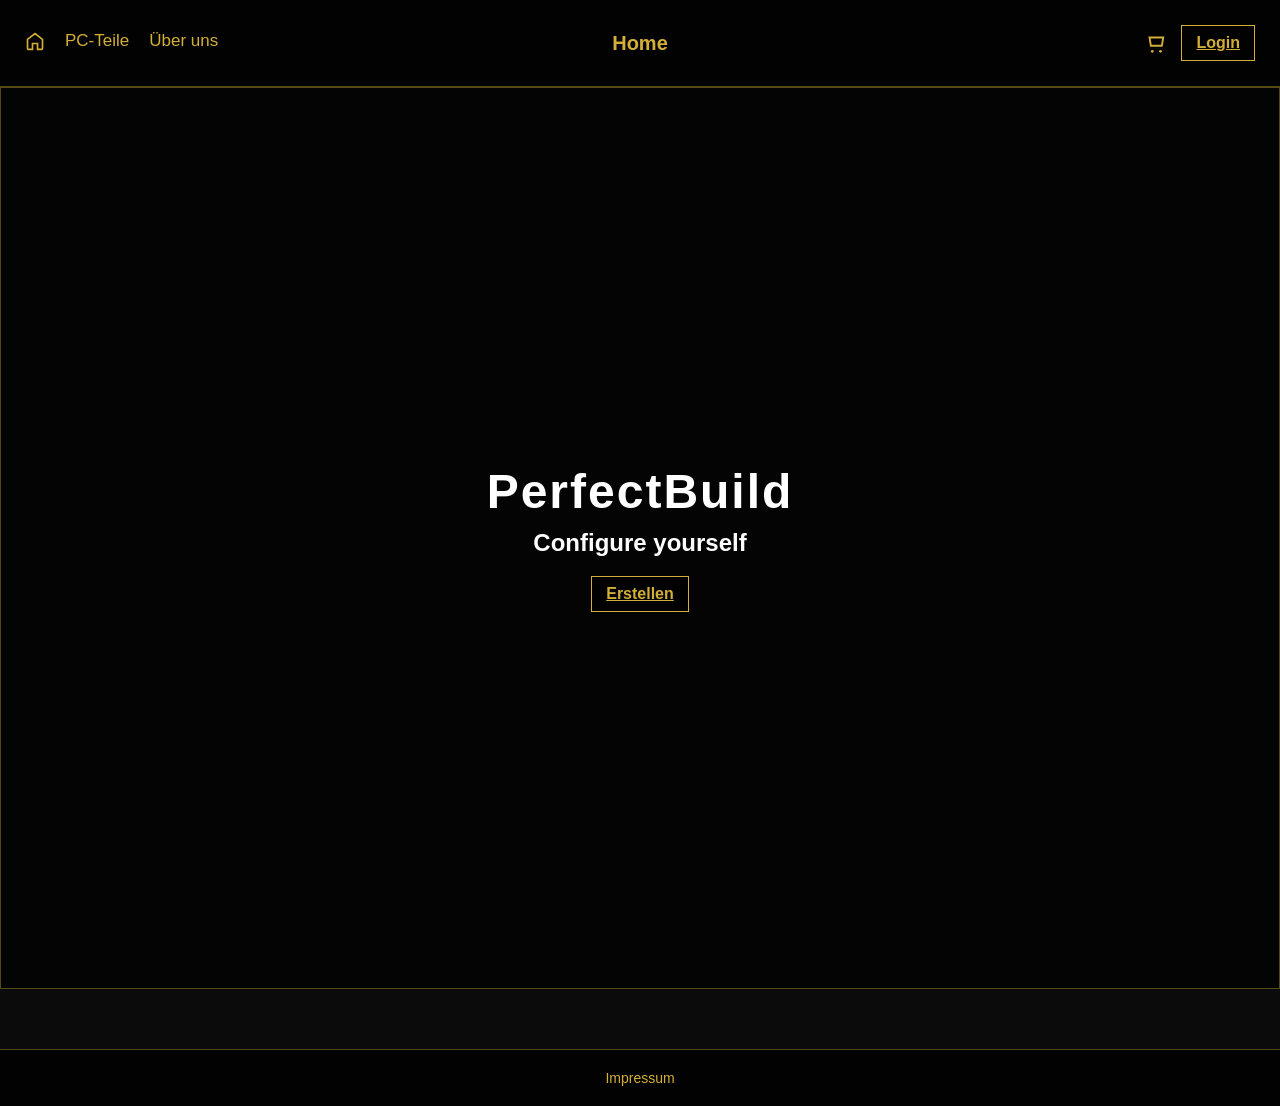
<file: index.html>
<!DOCTYPE html>
<html>
<head>
    <meta charset="UTF-8">
    <title>PerfectBuild</title>
    <link rel="stylesheet" href="style.css">
</head>

<body>

    <header class="topbar">
         <nav class="menu">
            <a href="index.html" class="home-btn">
             <svg width="20" height="20" viewBox="0 0 24 24" fill="none">
              <path d="M3 10L12 3l9 7v11a1 1 0 0 1-1 1h-5v-7H9v7H4a1 1 0 0 1-1-1V10z"
                       stroke="#d4af37" stroke-width="2"/>
             </svg>
            </a>
            <a href="parts.html">PC-Teile</a>
            <a href="about.html">Über uns</a>
            
        </nav>

        <nav class="page">
            <a href="#">Home</a>   
        </nav>
          
        <div class="right-actions">
          <a href="cart.html" class="cart-btn">
           <svg width="22" height="22" viewBox="0 0 24 24" fill="none">
            <path d="M6 6h15l-1.5 9h-12z" stroke="#d4af37" stroke-width="2"/>
            <circle cx="9" cy="21" r="1.5" fill="#d4af37"/>
            <circle cx="18" cy="21" r="1.5" fill="#d4af37"/>
           </svg>
         </a>

    <a href="login.html" class="login-btn">Login</a>
</div>
        
    </header>

    <div class="container">
        <h1>PerfectBuild</h1>
        <h2>Configure yourself</h2>
        <a href="parts.html" class="login-btn" id="configure">Erstellen</a>  
    </div>

</body>

<footer class="footer">
    <a href="imprint.html">Impressum</a>
</footer>

</html>
</file>
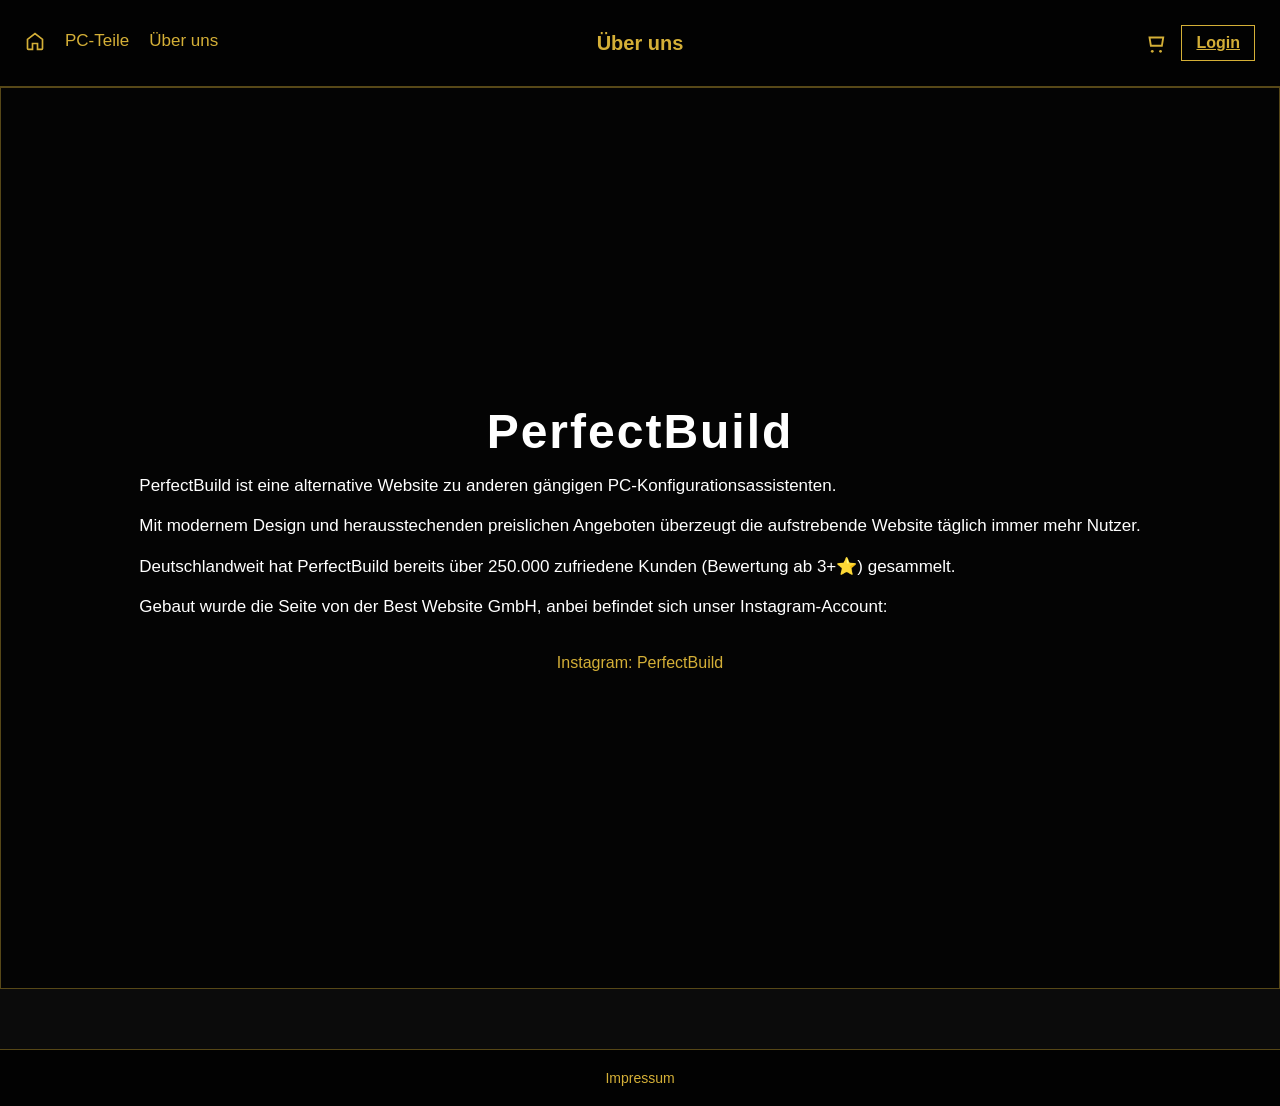
<file: about.html>
<!DOCTYPE html>
<html>
<head>
    <meta charset="UTF-8">
    <title>PerfectBuild</title>
    <link rel="stylesheet" href="style.css">
</head>

<body>

    <header class="topbar">
         <nav class="menu">
            <a href="index.html" class="home-btn">
             <svg width="20" height="20" viewBox="0 0 24 24" fill="none">
              <path d="M3 10L12 3l9 7v11a1 1 0 0 1-1 1h-5v-7H9v7H4a1 1 0 0 1-1-1V10z"
              stroke="#d4af37" stroke-width="2"/>
             </svg>
            </a>
            <a href="parts.html">PC-Teile</a>
            <a href="about.html">Über uns</a>
        </nav>

        <nav class="page">
            <a href="#">Über uns</a>   
            
        </nav>

         <div class="right-actions">
          <a href="cart.html" class="cart-btn">
           <svg width="22" height="22" viewBox="0 0 24 24" fill="none">
            <path d="M6 6h15l-1.5 9h-12z" stroke="#d4af37" stroke-width="2"/>
            <circle cx="9" cy="21" r="1.5" fill="#d4af37"/>
            <circle cx="18" cy="21" r="1.5" fill="#d4af37"/>
           </svg>
         </a>

    <a href="login.html" class="login-btn">Login</a>
</div>
    </header>
<div class="container">
        <h1>PerfectBuild</h1>
        <p style="text-align: justify;">
           PerfectBuild ist eine alternative Website zu anderen gängigen PC-Konfigurationsassistenten. <br><br>
           Mit modernem Design und herausstechenden preislichen Angeboten überzeugt die aufstrebende Website täglich immer mehr Nutzer.<br><br>
           Deutschlandweit hat PerfectBuild bereits über 250.000 zufriedene Kunden (Bewertung ab 3+⭐) gesammelt.<br><br>
           Gebaut wurde die Seite von der Best Website GmbH, anbei befindet sich unser Instagram-Account:<br><br>
        </p>
       <div class="about-links">
       <a href="https://www.instagram.com/PerfectBuild">Instagram: PerfectBuild</a>
</div>
    </div>
    <footer class="footer">
    <a href="imprint.html">Impressum</a>
</footer>

</body>
</html>
</file>
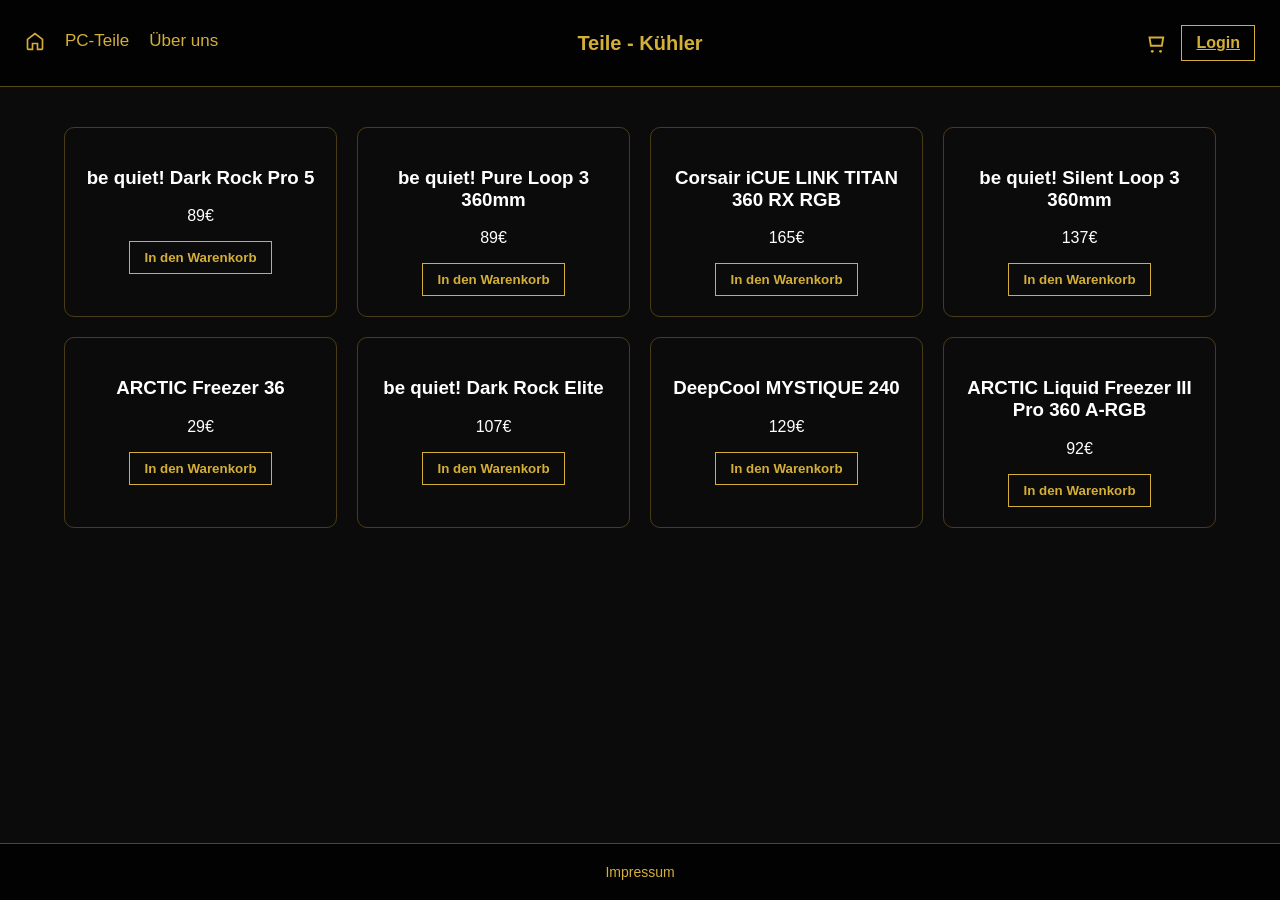
<file: accesories.html>
<!DOCTYPE html>
<html>
<head>
    <meta charset="UTF-8">
    <title>PerfectBuild</title>
    <link rel="stylesheet" href="style.css">
</head>

<body>

    <header class="topbar">
         <nav class="menu">
            <a href="index.html" class="home-btn">
             <svg width="20" height="20" viewBox="0 0 24 24" fill="none">
              <path d="M3 10L12 3l9 7v11a1 1 0 0 1-1 1h-5v-7H9v7H4a1 1 0 0 1-1-1V10z"
                       stroke="#d4af37" stroke-width="2"/>
             </svg>
            </a>
            <a href="parts.html">PC-Teile</a>
            <a href="about.html">Über uns</a>
            
        </nav>

        <nav class="page">
            <a href="#">Teile - Kühler</a>   
        </nav>
          
         <div class="right-actions">
          <a href="cart.html" class="cart-btn">
           <svg width="22" height="22" viewBox="0 0 24 24" fill="none">
            <path d="M6 6h15l-1.5 9h-12z" stroke="#d4af37" stroke-width="2"/>
            <circle cx="9" cy="21" r="1.5" fill="#d4af37"/>
            <circle cx="18" cy="21" r="1.5" fill="#d4af37"/>
           </svg>
         </a>

    <a href="login.html" class="login-btn">Login</a>
</div>
    </header>

    <div class="parts-wrapper">

    <div class="parts-grid-products">

        <div class="part-item">
            <h3>be quiet! Dark Rock Pro 5</h3>
            <p>89€</p>
            <button class="login-btn">In den Warenkorb</button>
        </div>

        <div class="part-item">
            <h3>be quiet! Pure Loop 3 360mm</h3>
            <p>89€</p>
            <button class="login-btn">In den Warenkorb</button>
        </div>

        <div class="part-item">
            <h3>Corsair iCUE LINK TITAN 360 RX RGB</h3>
            <p>165€</p>
            <button class="login-btn">In den Warenkorb</button>
        </div>

        <div class="part-item">
            <h3>be quiet! Silent Loop 3 360mm</h3>
            <p>137€</p>
            <button class="login-btn">In den Warenkorb</button>
        </div>

        <div class="part-item">
            <h3>ARCTIC Freezer 36</h3>
            <p>29€</p>
            <button class="login-btn">In den Warenkorb</button>
        </div>

        <div class="part-item">
            <h3>be quiet! Dark Rock Elite</h3>
            <p>107€</p>
            <button class="login-btn">In den Warenkorb</button>
        </div>

        <div class="part-item">
            <h3>DeepCool MYSTIQUE 240</h3>
            <p>129€</p>
            <button class="login-btn">In den Warenkorb</button>
        </div>

        <div class="part-item">
            <h3>ARCTIC Liquid Freezer III Pro 360 A-RGB</h3>
            <p>92€</p>
            <button class="login-btn">In den Warenkorb</button>
        </div>

    </div>

</div>

    <footer class="footer">
    <a href="imprint.html">Impressum</a>
    </footer>

</body>
</html>
</file>
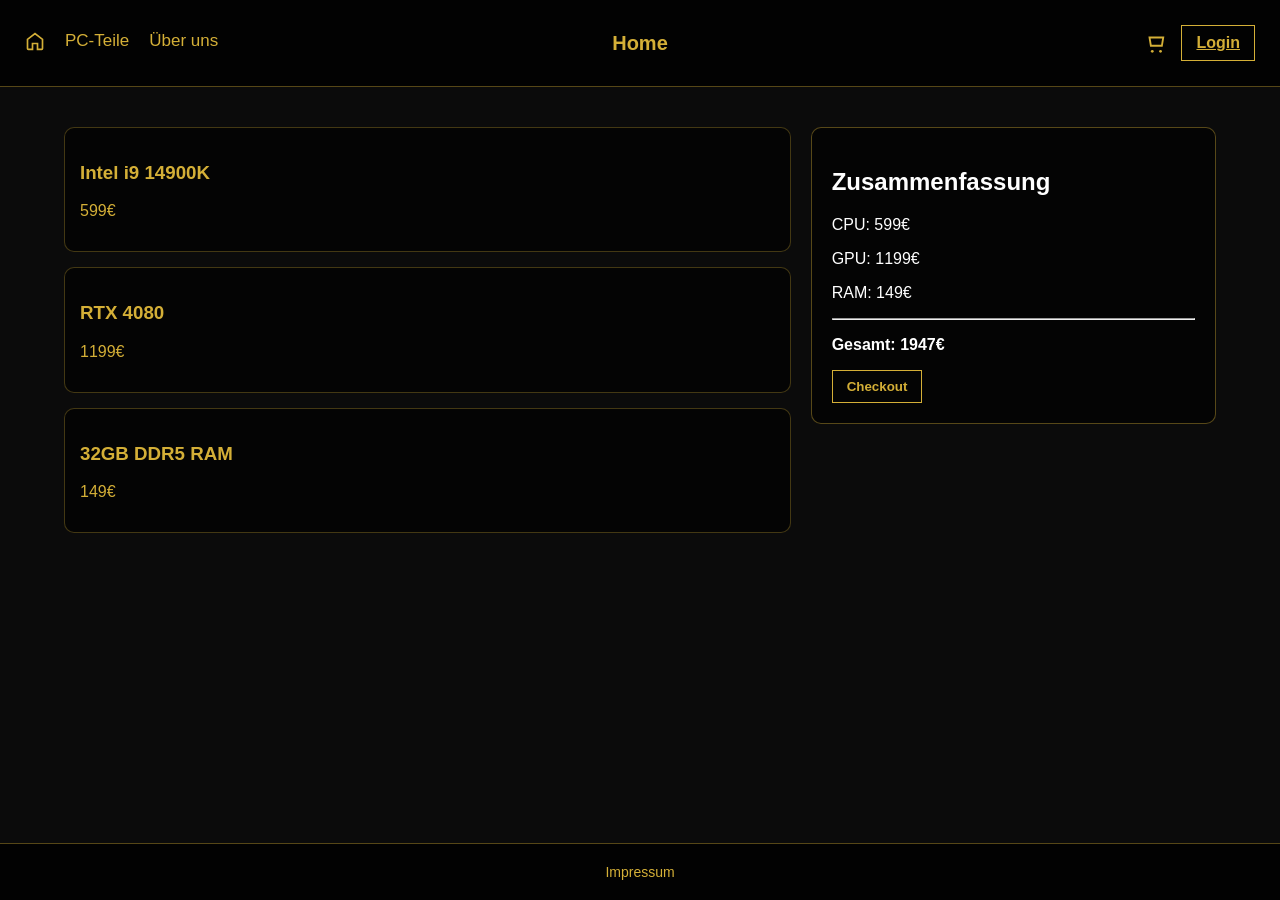
<file: cart.html>
<!DOCTYPE html>
<html>
<head>
    <meta charset="UTF-8">
    <title>PerfectBuild</title>
    <link rel="stylesheet" href="style.css">
</head>

<body>

    <header class="topbar">
         <nav class="menu">
            <a href="index.html" class="home-btn">
             <svg width="20" height="20" viewBox="0 0 24 24" fill="none">
              <path d="M3 10L12 3l9 7v11a1 1 0 0 1-1 1h-5v-7H9v7H4a1 1 0 0 1-1-1V10z"
                       stroke="#d4af37" stroke-width="2"/>
             </svg>
            </a>
            <a href="parts.html">PC-Teile</a>
            <a href="about.html">Über uns</a>
            
        </nav>

        <nav class="page">
            <a href="#">Home</a>   
        </nav>

     <div class="right-actions">
          <a href="cart.html" class="cart-btn">
           <svg width="22" height="22" viewBox="0 0 24 24" fill="none">
            <path d="M6 6h15l-1.5 9h-12z" stroke="#d4af37" stroke-width="2"/>
            <circle cx="9" cy="21" r="1.5" fill="#d4af37"/>
            <circle cx="18" cy="21" r="1.5" fill="#d4af37"/>
           </svg>
         </a>

    <a href="login.html" class="login-btn">Login</a>
</div>
</div>
        
    </header>

 <div class="cart-wrapper">

    <div class="cart-items">

        <div class="cart-item">
            <h3>Intel i9 14900K</h3>
            <p>599€</p>
        </div>

        <div class="cart-item">
            <h3>RTX 4080</h3>
            <p>1199€</p>
        </div>

        <div class="cart-item">
            <h3>32GB DDR5 RAM</h3>
            <p>149€</p>
        </div>

    </div>

    <div class="cart-summary">

        <h2>Zusammenfassung</h2>

        <p>CPU: 599€</p>
        <p>GPU: 1199€</p>
        <p>RAM: 149€</p>

        <hr>

        <p><strong>Gesamt: 1947€</strong></p>

        <button class="login-btn">Checkout</button>

    </div>

</div>

</body>

<footer class="footer">
    <a href="imprint.html">Impressum</a>
</footer>

</html>
</file>
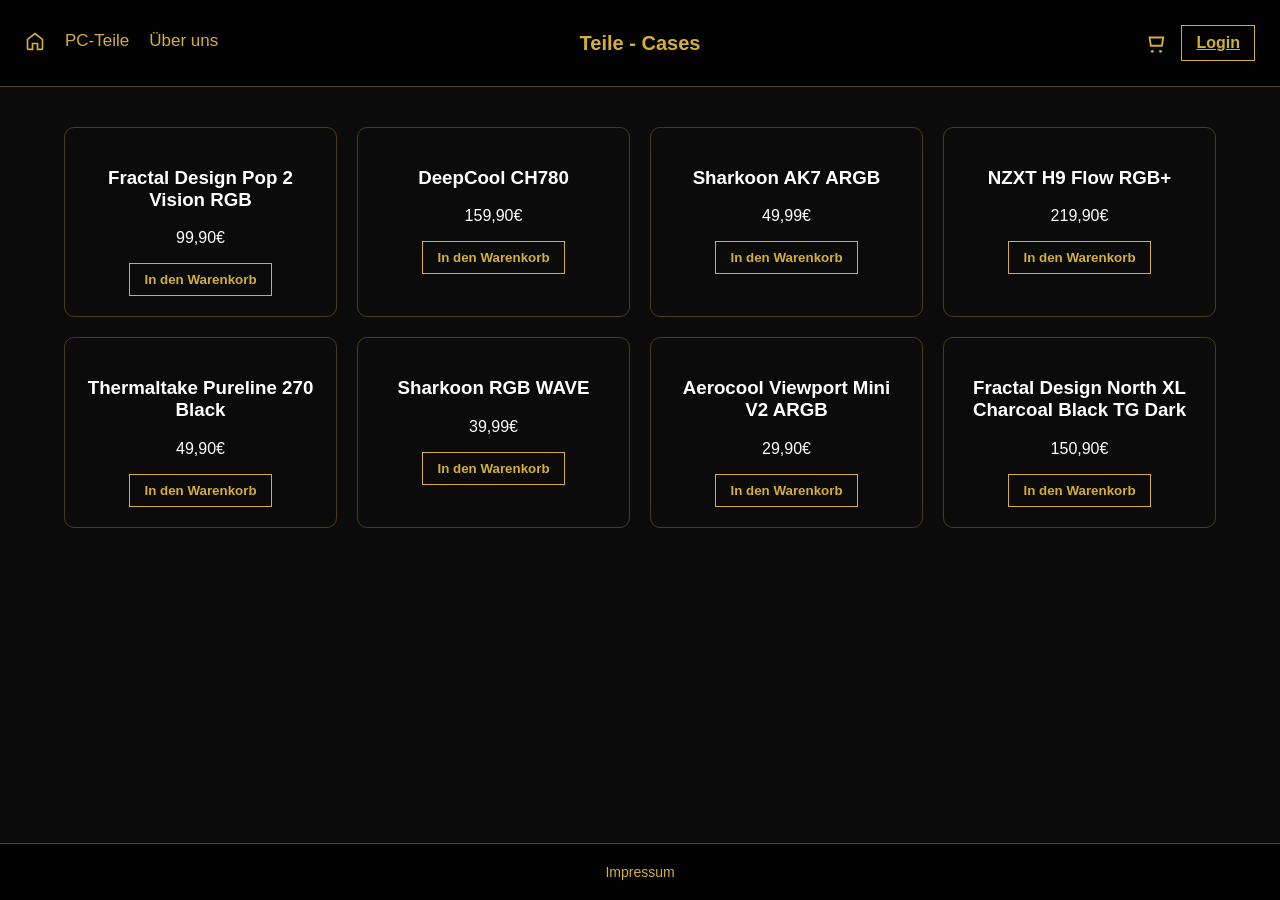
<file: cases.html>
<!DOCTYPE html>
<html>
<head>
    <meta charset="UTF-8">
    <title>PerfectBuild</title>
    <link rel="stylesheet" href="style.css">
</head>

<body>

    <header class="topbar">
         <nav class="menu">
            <a href="index.html" class="home-btn">
             <svg width="20" height="20" viewBox="0 0 24 24" fill="none">
              <path d="M3 10L12 3l9 7v11a1 1 0 0 1-1 1h-5v-7H9v7H4a1 1 0 0 1-1-1V10z"
                       stroke="#d4af37" stroke-width="2"/>
             </svg>
            </a>
            <a href="parts.html">PC-Teile</a>
            <a href="about.html">Über uns</a>
            
        </nav>

        <nav class="page">
            <a href="#">Teile - Cases</a>   
        </nav>
          
         <div class="right-actions">
          <a href="cart.html" class="cart-btn">
           <svg width="22" height="22" viewBox="0 0 24 24" fill="none">
            <path d="M6 6h15l-1.5 9h-12z" stroke="#d4af37" stroke-width="2"/>
            <circle cx="9" cy="21" r="1.5" fill="#d4af37"/>
            <circle cx="18" cy="21" r="1.5" fill="#d4af37"/>
           </svg>
         </a>

    <a href="login.html" class="login-btn">Login</a>
</div>
    </header>

<div class="parts-wrapper">

    <div class="parts-grid-products">

        <div class="part-item">
            <h3>Fractal Design Pop 2 Vision RGB</h3>
            <p>99,90€</p>
            <button class="login-btn">In den Warenkorb</button>
        </div>

        <div class="part-item">
            <h3>DeepCool CH780</h3>
            <p>159,90€</p>
            <button class="login-btn">In den Warenkorb</button>
        </div>

        <div class="part-item">
            <h3>Sharkoon AK7 ARGB</h3>
            <p>49,99€</p>
            <button class="login-btn">In den Warenkorb</button>
        </div>

        <div class="part-item">
            <h3>NZXT H9 Flow RGB+</h3>
            <p>219,90€</p>
            <button class="login-btn">In den Warenkorb</button>
        </div>

        <div class="part-item">
            <h3>Thermaltake Pureline 270 Black</h3>
            <p>49,90€</p>
            <button class="login-btn">In den Warenkorb</button>
        </div>

        <div class="part-item">
            <h3>Sharkoon RGB WAVE</h3>
            <p>39,99€</p>
            <button class="login-btn">In den Warenkorb</button>
        </div>

        <div class="part-item">
            <h3>Aerocool Viewport Mini V2 ARGB</h3>
            <p>29,90€</p>
            <button class="login-btn">In den Warenkorb</button>
        </div>

        <div class="part-item">
            <h3>Fractal Design North XL Charcoal Black TG Dark</h3>
            <p>150,90€</p>
            <button class="login-btn">In den Warenkorb</button>
        </div>

    </div>

</div>

    <footer class="footer">
    <a href="imprint.html">Impressum</a>
    </footer>


    
</body>
</html>
</file>
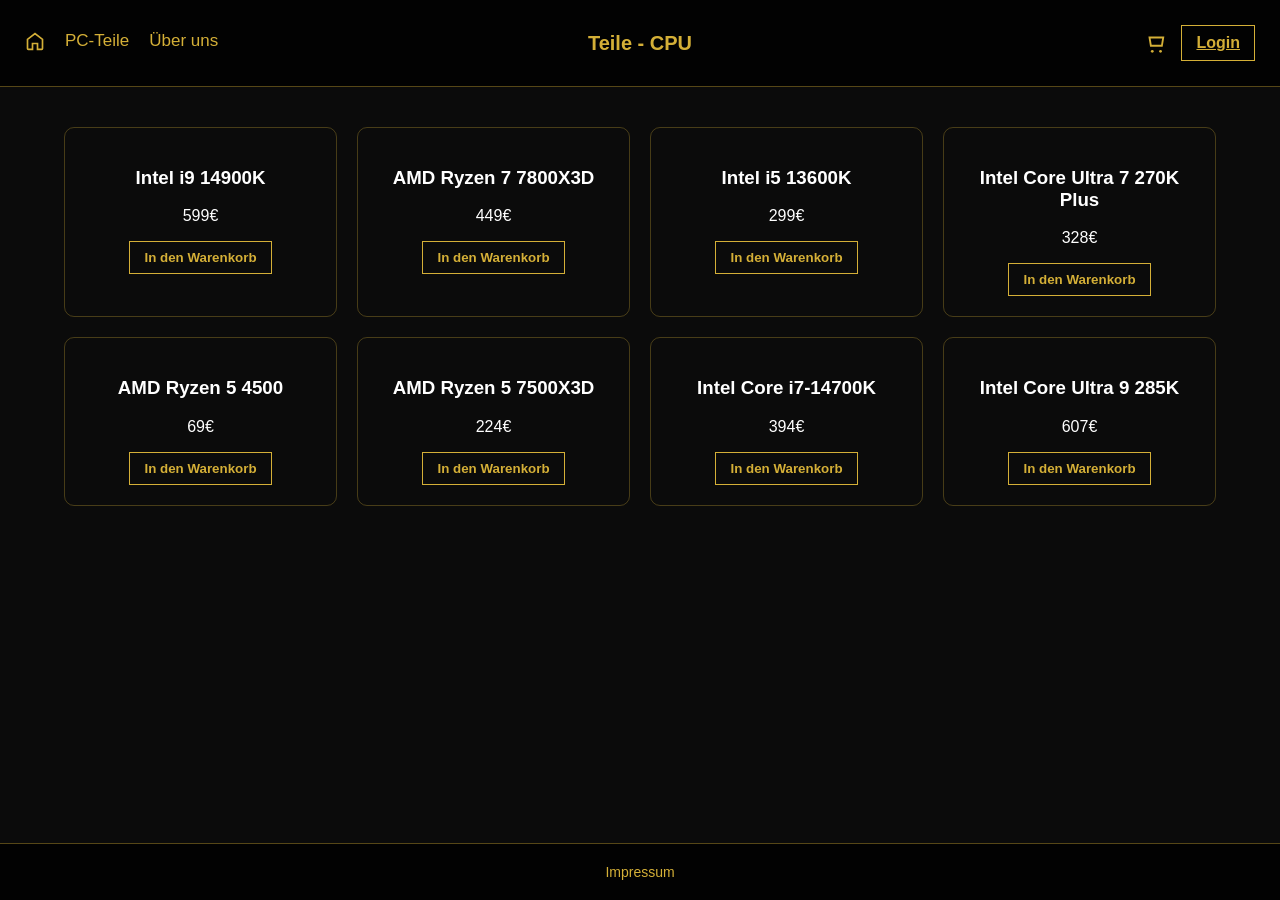
<file: cpu.html>
<!DOCTYPE html>
<html>
<head>
    <meta charset="UTF-8">
    <title>PerfectBuild</title>
    <link rel="stylesheet" href="style.css">
</head>

<body>

    <header class="topbar">
         <nav class="menu">
            <a href="index.html" class="home-btn">
             <svg width="20" height="20" viewBox="0 0 24 24" fill="none">
              <path d="M3 10L12 3l9 7v11a1 1 0 0 1-1 1h-5v-7H9v7H4a1 1 0 0 1-1-1V10z"
                       stroke="#d4af37" stroke-width="2"/>
             </svg>
            </a>
            <a href="parts.html">PC-Teile</a>
            <a href="about.html">Über uns</a>
            
        </nav>

        <nav class="page">
            <a href="#">Teile - CPU</a>   
        </nav>
          
         <div class="right-actions">
          <a href="cart.html" class="cart-btn">
           <svg width="22" height="22" viewBox="0 0 24 24" fill="none">
            <path d="M6 6h15l-1.5 9h-12z" stroke="#d4af37" stroke-width="2"/>
            <circle cx="9" cy="21" r="1.5" fill="#d4af37"/>
            <circle cx="18" cy="21" r="1.5" fill="#d4af37"/>
           </svg>
         </a>

    <a href="login.html" class="login-btn">Login</a>
</div>
    </header>

    <div class="parts-wrapper">

    <div class="parts-grid-products">

        <div class="part-item">
            <h3>Intel i9 14900K</h3>
            <p>599€</p>
            <button class="login-btn">In den Warenkorb</button>
        </div>

        <div class="part-item">
            <h3>AMD Ryzen 7 7800X3D</h3>
            <p>449€</p>
            <button class="login-btn">In den Warenkorb</button>
        </div>

        <div class="part-item">
            <h3>Intel i5 13600K</h3>
            <p>299€</p>
            <button class="login-btn">In den Warenkorb</button>
        </div>

        <div class="part-item">
            <h3>Intel Core Ultra 7 270K Plus</h3>
            <p>328€</p>
            <button class="login-btn">In den Warenkorb</button>
        </div>

        <div class="part-item">
            <h3>AMD Ryzen 5 4500</h3>
            <p>69€</p>
            <button class="login-btn">In den Warenkorb</button>
        </div>

        <div class="part-item">
            <h3>AMD Ryzen 5 7500X3D</h3>
            <p>224€</p>
            <button class="login-btn">In den Warenkorb</button>
        </div>

        <div class="part-item">
            <h3>Intel Core i7-14700K</h3>
            <p>394€</p>
            <button class="login-btn">In den Warenkorb</button>
        </div>

        <div class="part-item">
            <h3>Intel Core Ultra 9 285K</h3>
            <p>607€</p>
            <button class="login-btn">In den Warenkorb</button>
        </div>

    </div>

</div>

    <footer class="footer">
    <a href="imprint.html">Impressum</a>
</footer>

</body>
</html>
</file>
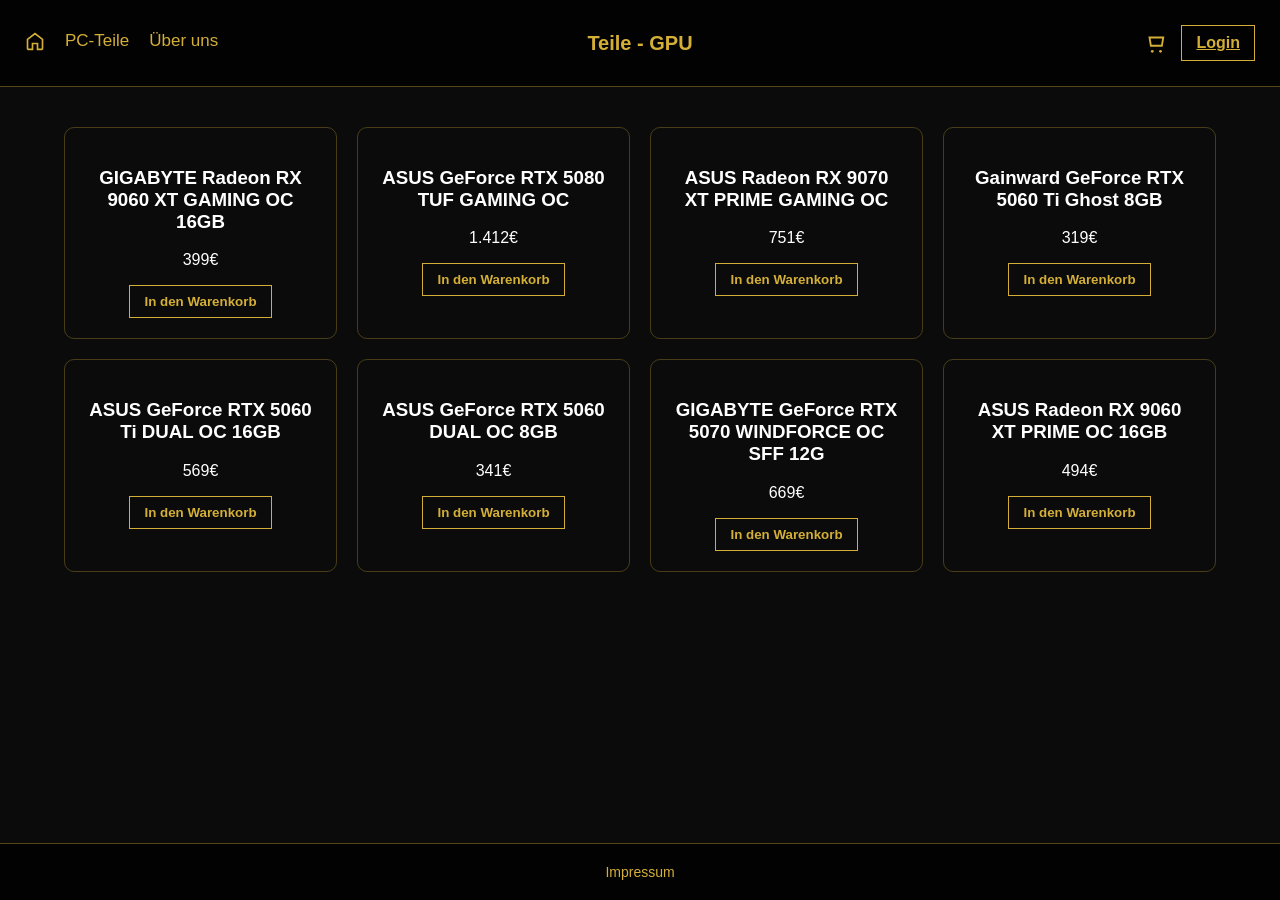
<file: gpu.html>
<!DOCTYPE html>
<html>
<head>
    <meta charset="UTF-8">
    <title>PerfectBuild</title>
    <link rel="stylesheet" href="style.css">
</head>

<body>

    <header class="topbar">
         <nav class="menu">
            <a href="index.html" class="home-btn">
             <svg width="20" height="20" viewBox="0 0 24 24" fill="none">
              <path d="M3 10L12 3l9 7v11a1 1 0 0 1-1 1h-5v-7H9v7H4a1 1 0 0 1-1-1V10z"
                       stroke="#d4af37" stroke-width="2"/>
             </svg>
            </a>
            <a href="parts.html">PC-Teile</a>
            <a href="about.html">Über uns</a>
            
        </nav>

        <nav class="page">
            <a href="#">Teile - GPU</a>   
        </nav>
          
         <div class="right-actions">
          <a href="cart.html" class="cart-btn">
           <svg width="22" height="22" viewBox="0 0 24 24" fill="none">
            <path d="M6 6h15l-1.5 9h-12z" stroke="#d4af37" stroke-width="2"/>
            <circle cx="9" cy="21" r="1.5" fill="#d4af37"/>
            <circle cx="18" cy="21" r="1.5" fill="#d4af37"/>
           </svg>
         </a>

    <a href="login.html" class="login-btn">Login</a>
</div>
    </header>

<div class="parts-wrapper">

    <div class="parts-grid-products">

        <div class="part-item">
            <h3>GIGABYTE Radeon RX 9060 XT GAMING OC 16GB</h3>
            <p>399€</p>
            <button class="login-btn">In den Warenkorb</button>
        </div>

        <div class="part-item">
            <h3>ASUS GeForce RTX 5080 TUF GAMING OC</h3>
            <p>1.412€</p>
            <button class="login-btn">In den Warenkorb</button>
        </div>

        <div class="part-item">
            <h3>ASUS Radeon RX 9070 XT PRIME GAMING OC</h3>
            <p>751€</p>
            <button class="login-btn">In den Warenkorb</button>
        </div>

        <div class="part-item">
            <h3>Gainward GeForce RTX 5060 Ti Ghost 8GB</h3>
            <p>319€</p>
            <button class="login-btn">In den Warenkorb</button>
        </div>

        <div class="part-item">
            <h3>ASUS GeForce RTX 5060 Ti DUAL OC 16GB</h3>
            <p>569€</p>
            <button class="login-btn">In den Warenkorb</button>
        </div>

        <div class="part-item">
            <h3>ASUS GeForce RTX 5060 DUAL OC 8GB</h3>
            <p>341€</p>
            <button class="login-btn">In den Warenkorb</button>
        </div>

        <div class="part-item">
            <h3>GIGABYTE GeForce RTX 5070 WINDFORCE OC SFF 12G</h3>
            <p>669€</p>
            <button class="login-btn">In den Warenkorb</button>
        </div>

        <div class="part-item">
            <h3>ASUS Radeon RX 9060 XT PRIME OC 16GB</h3>
            <p>494€</p>
            <button class="login-btn">In den Warenkorb</button>
        </div>

    </div>

</div>

<footer class="footer">
    <a href="imprint.html">Impressum</a>
</footer>

</body>
</html>
</file>
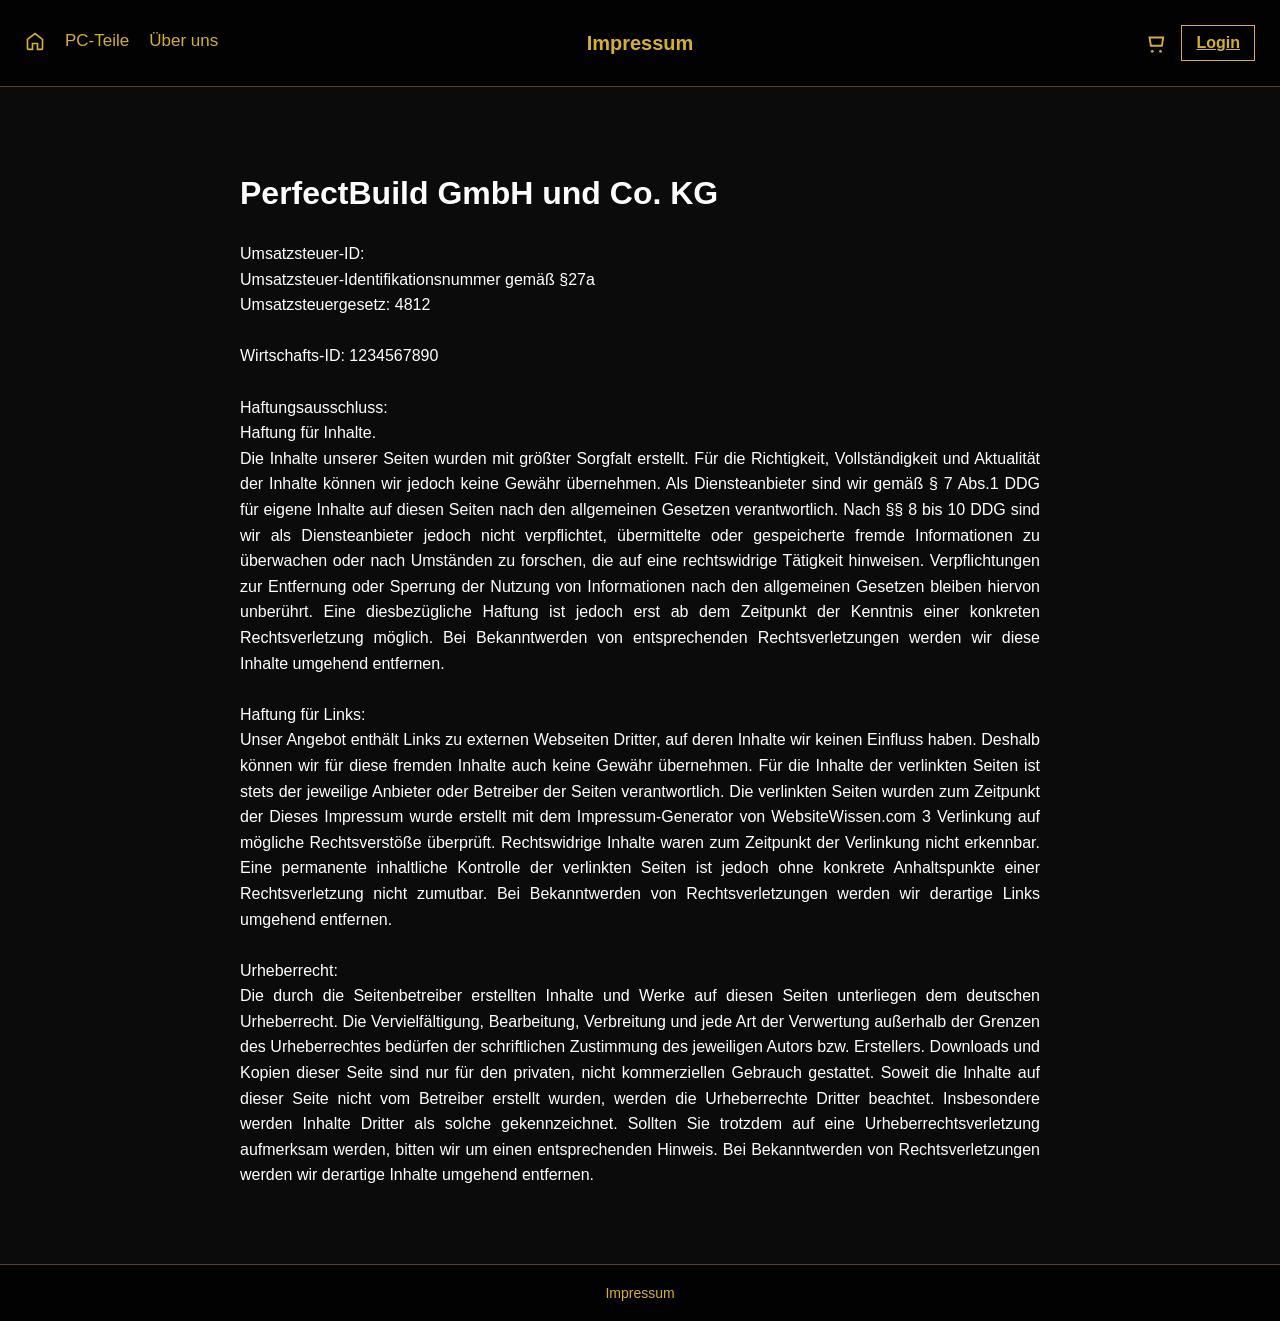
<file: imprint.html>
<!DOCTYPE html>
<html>
<head>
    <meta charset="UTF-8">
    <title>PerfectBuild</title>
    <link rel="stylesheet" href="style.css">
</head>

<body>

    <header class="topbar">
         <nav class="menu">
            <a href="index.html" class="home-btn">
             <svg width="20" height="20" viewBox="0 0 24 24" fill="none">
              <path d="M3 10L12 3l9 7v11a1 1 0 0 1-1 1h-5v-7H9v7H4a1 1 0 0 1-1-1V10z"
              stroke="#d4af37" stroke-width="2"/>
             </svg>
            </a>
            <a href="parts.html">PC-Teile</a>
            <a href="about.html">Über uns</a>
        </nav>

        <nav class="page">
            <a href="#">Impressum</a>   
            
        </nav>

         <div class="right-actions">
          <a href="cart.html" class="cart-btn">
           <svg width="22" height="22" viewBox="0 0 24 24" fill="none">
            <path d="M6 6h15l-1.5 9h-12z" stroke="#d4af37" stroke-width="2"/>
            <circle cx="9" cy="21" r="1.5" fill="#d4af37"/>
            <circle cx="18" cy="21" r="1.5" fill="#d4af37"/>
           </svg>
         </a>

    <a href="login.html" class="login-btn">Login</a>
</div>
    </header>

    <div class="imprint">
        <h1>PerfectBuild GmbH und Co. KG</h1>
        <p style="text-align: justify;">
        Umsatzsteuer-ID: <br>
        Umsatzsteuer-Identifikationsnummer gemäß §27a<br>
        Umsatzsteuergesetz: 4812<br><br>
        Wirtschafts-ID:
        1234567890<br><br>
        Haftungsausschluss:<br>
        Haftung für Inhalte.<br>
        Die Inhalte unserer Seiten wurden mit größter Sorgfalt erstellt. Für die
        Richtigkeit, Vollständigkeit und Aktualität der Inhalte können wir
        jedoch keine Gewähr übernehmen. Als Diensteanbieter sind wir gemäß
        § 7 Abs.1 DDG für eigene Inhalte auf diesen Seiten nach den
        allgemeinen Gesetzen verantwortlich. Nach §§ 8 bis 10 DDG sind wir
        als Diensteanbieter jedoch nicht verpflichtet, übermittelte oder
        gespeicherte fremde Informationen zu überwachen oder nach
        Umständen zu forschen, die auf eine rechtswidrige Tätigkeit hinweisen.
        Verpflichtungen zur Entfernung oder Sperrung der Nutzung von
        Informationen nach den allgemeinen Gesetzen bleiben hiervon
        unberührt. Eine diesbezügliche Haftung ist jedoch erst ab dem
        Zeitpunkt der Kenntnis einer konkreten Rechtsverletzung möglich. Bei
        Bekanntwerden von entsprechenden Rechtsverletzungen werden wir
        diese Inhalte umgehend entfernen.<br><br>
        Haftung für Links:<br>
        Unser Angebot enthält Links zu externen Webseiten Dritter, auf deren
        Inhalte wir keinen Einfluss haben. Deshalb können wir für diese
        fremden Inhalte auch keine Gewähr übernehmen. Für die Inhalte der
        verlinkten Seiten ist stets der jeweilige Anbieter oder Betreiber der
        Seiten verantwortlich. Die verlinkten Seiten wurden zum Zeitpunkt der
        Dieses Impressum wurde erstellt mit dem Impressum-Generator von WebsiteWissen.com 3
        Verlinkung auf mögliche Rechtsverstöße überprüft. Rechtswidrige
        Inhalte waren zum Zeitpunkt der Verlinkung nicht erkennbar. Eine
        permanente inhaltliche Kontrolle der verlinkten Seiten ist jedoch ohne
        konkrete Anhaltspunkte einer Rechtsverletzung nicht zumutbar. Bei
        Bekanntwerden von Rechtsverletzungen werden wir derartige Links
        umgehend entfernen.<br><br>
        Urheberrecht:<br>
        Die durch die Seitenbetreiber erstellten Inhalte und Werke auf diesen
        Seiten unterliegen dem deutschen Urheberrecht. Die Vervielfältigung,
        Bearbeitung, Verbreitung und jede Art der Verwertung außerhalb der
        Grenzen des Urheberrechtes bedürfen der schriftlichen Zustimmung
        des jeweiligen Autors bzw. Erstellers. Downloads und Kopien dieser
        Seite sind nur für den privaten, nicht kommerziellen Gebrauch
        gestattet. Soweit die Inhalte auf dieser Seite nicht vom Betreiber
        erstellt wurden, werden die Urheberrechte Dritter beachtet.
        Insbesondere werden Inhalte Dritter als solche gekennzeichnet. Sollten
        Sie trotzdem auf eine Urheberrechtsverletzung aufmerksam werden,
        bitten wir um einen entsprechenden Hinweis. Bei Bekanntwerden von
        Rechtsverletzungen werden wir derartige Inhalte umgehend entfernen.
        </p>
    </div>

    <footer class="footer">
    <a href="imprint.html">Impressum</a>
</footer>

</body>
</html>
</file>
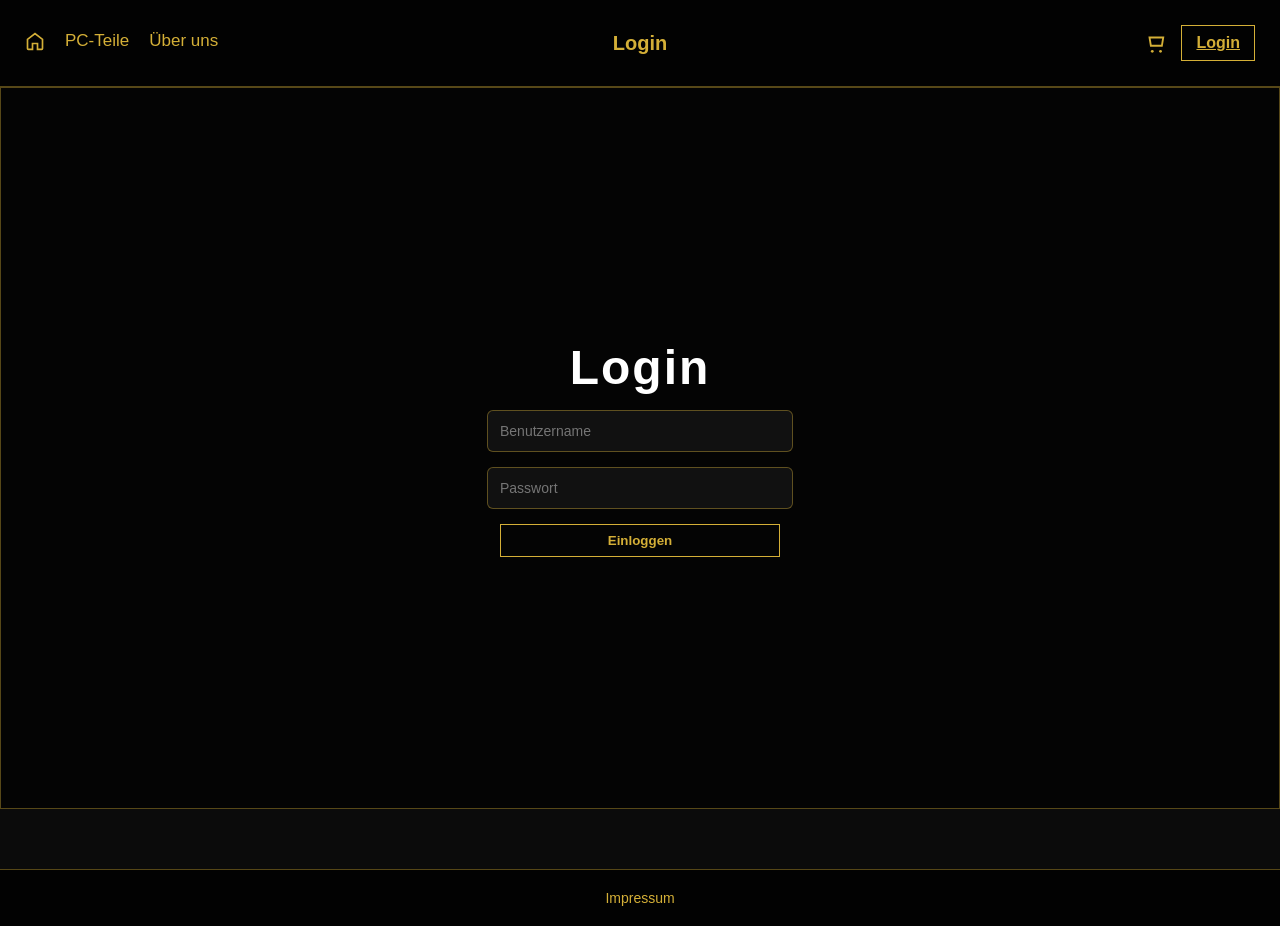
<file: login.html>
<!DOCTYPE html>
<html>
<head>
    <meta charset="UTF-8">
    <title>PerfectBuild</title>
    <link rel="stylesheet" href="style.css">
</head>

<body>

    <header class="topbar">
         <nav class="menu">
            <a href="index.html" class="home-btn">
             <svg width="20" height="20" viewBox="0 0 24 24" fill="none">
              <path d="M3 10L12 3l9 7v11a1 1 0 0 1-1 1h-5v-7H9v7H4a1 1 0 0 1-1-1V10z"
                       stroke="#d4af37" stroke-width="2"/>
             </svg>
            </a>
            <a href="parts.html">PC-Teile</a>
            <a href="about.html">Über uns</a>
            
        </nav>

        <nav class="page">
            <a href="#">Login</a>   
        </nav>
          
        <div class="right-actions">
          <a href="cart.html" class="cart-btn">
           <svg width="22" height="22" viewBox="0 0 24 24" fill="none">
            <path d="M6 6h15l-1.5 9h-12z" stroke="#d4af37" stroke-width="2"/>
            <circle cx="9" cy="21" r="1.5" fill="#d4af37"/>
            <circle cx="18" cy="21" r="1.5" fill="#d4af37"/>
           </svg>
         </a>

    <a href="login.html" class="login-btn">Login</a>
</div>
        
    </header>

    <div class="container login-container">

    <h1>Login</h1>

    <input type="text" placeholder="Benutzername" class="input-field">

    <input type="password" placeholder="Passwort" class="input-field">

    <button class="login-btn login-submit">Einloggen</button>

</div>

</body>

<footer class="footer">
    <a href="imprint.html">Impressum</a>
</footer>

</html>
</file>
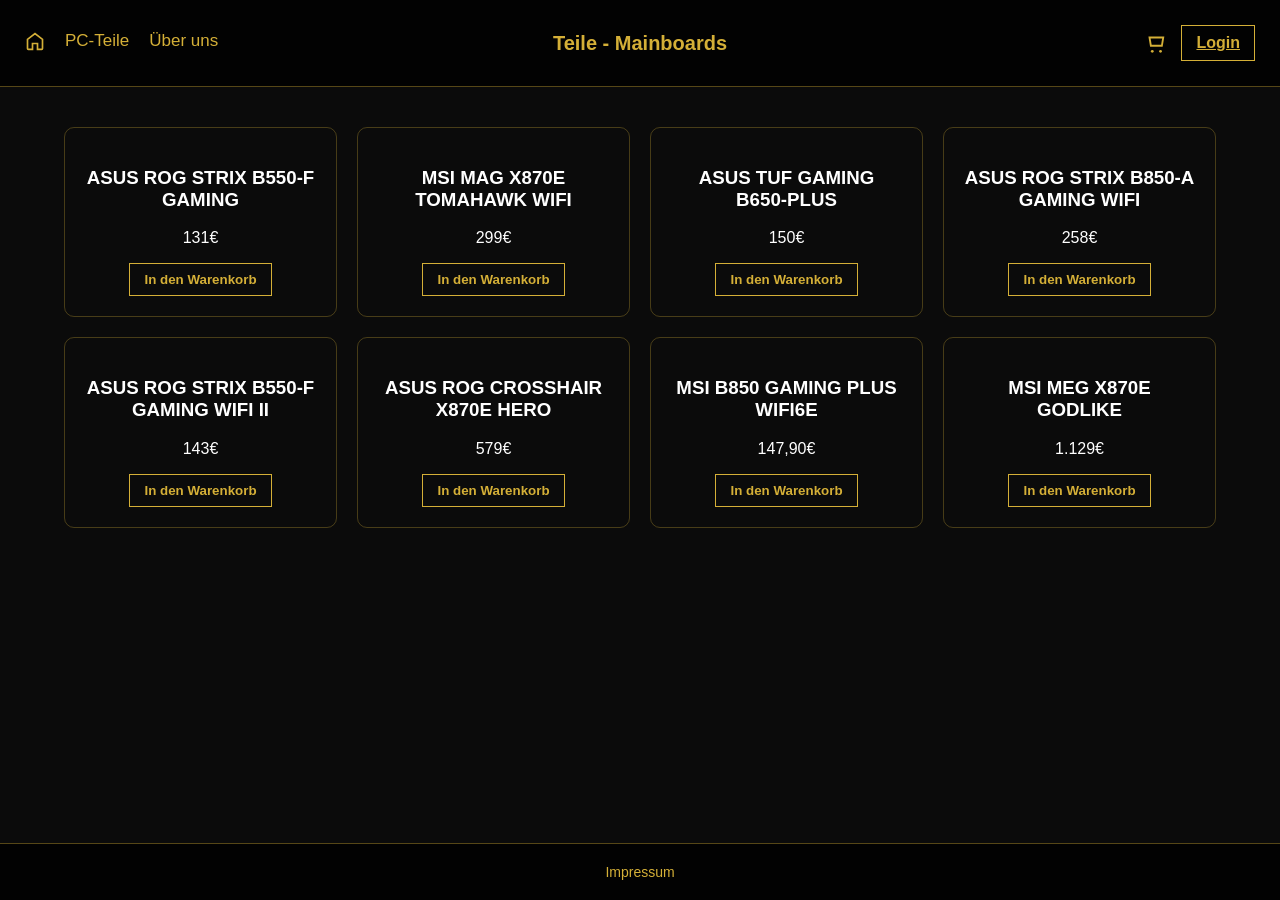
<file: mainboards.html>
<!DOCTYPE html>
<html>
<head>
    <meta charset="UTF-8">
    <title>PerfectBuild</title>
    <link rel="stylesheet" href="style.css">
</head>

<body>

    <header class="topbar">
         <nav class="menu">
            <a href="index.html" class="home-btn">
             <svg width="20" height="20" viewBox="0 0 24 24" fill="none">
              <path d="M3 10L12 3l9 7v11a1 1 0 0 1-1 1h-5v-7H9v7H4a1 1 0 0 1-1-1V10z"
                       stroke="#d4af37" stroke-width="2"/>
             </svg>
            </a>
            <a href="parts.html">PC-Teile</a>
            <a href="about.html">Über uns</a>
            
        </nav>

        <nav class="page">
            <a href="#">Teile - Mainboards</a>   
        </nav>
          
         <div class="right-actions">
          <a href="cart.html" class="cart-btn">
           <svg width="22" height="22" viewBox="0 0 24 24" fill="none">
            <path d="M6 6h15l-1.5 9h-12z" stroke="#d4af37" stroke-width="2"/>
            <circle cx="9" cy="21" r="1.5" fill="#d4af37"/>
            <circle cx="18" cy="21" r="1.5" fill="#d4af37"/>
           </svg>
         </a>

    <a href="login.html" class="login-btn">Login</a>
</div>
    </header>
    
<div class="parts-wrapper">

    <div class="parts-grid-products">

        <div class="part-item">
            <h3>ASUS ROG STRIX B550-F GAMING</h3>
            <p>131€</p>
            <button class="login-btn">In den Warenkorb</button>
        </div>

        <div class="part-item">
            <h3>MSI MAG X870E TOMAHAWK WIFI</h3>
            <p>299€</p>
            <button class="login-btn">In den Warenkorb</button>
        </div>

        <div class="part-item">
            <h3>ASUS TUF GAMING B650-PLUS</h3>
            <p>150€</p>
            <button class="login-btn">In den Warenkorb</button>
        </div>

        <div class="part-item">
            <h3>ASUS ROG STRIX B850-A GAMING WIFI</h3>
            <p>258€</p>
            <button class="login-btn">In den Warenkorb</button>
        </div>

        <div class="part-item">
            <h3>ASUS ROG STRIX B550-F GAMING WIFI II</h3>
            <p>143€</p>
            <button class="login-btn">In den Warenkorb</button>
        </div>

        <div class="part-item">
            <h3>ASUS ROG CROSSHAIR X870E HERO</h3>
            <p>579€</p>
            <button class="login-btn">In den Warenkorb</button>
        </div>

        <div class="part-item">
            <h3>MSI B850 GAMING PLUS WIFI6E</h3>
            <p>147,90€</p>
            <button class="login-btn">In den Warenkorb</button>
        </div>

        <div class="part-item">
            <h3>MSI MEG X870E GODLIKE</h3>
            <p>1.129€</p>
            <button class="login-btn">In den Warenkorb</button>
        </div>

    </div>

</div>

<footer class="footer">
    <a href="imprint.html">Impressum</a>
</footer>

</body>
</html>
</file>
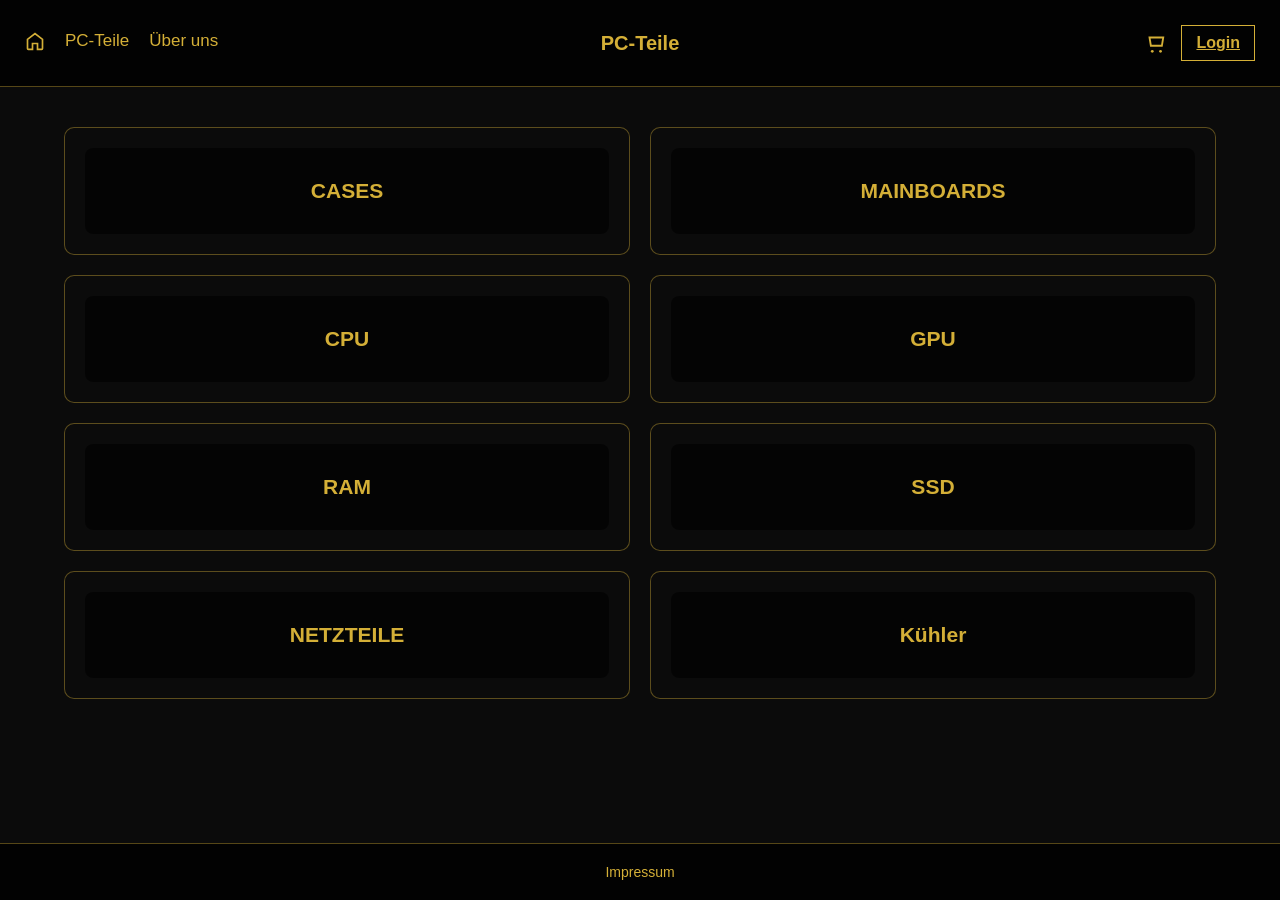
<file: parts.html>
<!DOCTYPE html>
<html>
<head>
    <meta charset="UTF-8">
    <title>PerfectBuild</title>
    <link rel="stylesheet" href="style.css">
</head>

<body>

    <header class="topbar">
         <nav class="menu">
            <a href="index.html" class="home-btn">
             <svg width="20" height="20" viewBox="0 0 24 24" fill="none">
              <path d="M3 10L12 3l9 7v11a1 1 0 0 1-1 1h-5v-7H9v7H4a1 1 0 0 1-1-1V10z"
              stroke="#d4af37" stroke-width="2"/>
             </svg>
            </a>
            <a href="parts.html">PC-Teile</a>
            <a href="about.html">Über uns</a>
        </nav>

        <nav class="page">
            <a href="#">PC-Teile</a>   
        </nav>

         <div class="right-actions">
          <a href="cart.html" class="cart-btn">
           <svg width="22" height="22" viewBox="0 0 24 24" fill="none">
            <path d="M6 6h15l-1.5 9h-12z" stroke="#d4af37" stroke-width="2"/>
            <circle cx="9" cy="21" r="1.5" fill="#d4af37"/>
            <circle cx="18" cy="21" r="1.5" fill="#d4af37"/>
           </svg>
         </a>

    <a href="login.html" class="login-btn">Login</a>
</div>
    </header>

<div class="parts-wrapper">

       <div class="parts-grid">

    <a href="cases.html" class="part-card card-cases">
     <div class="text-box">
        <h3>CASES</h3>
     </div>
    </a>

    <a href="mainboards.html" class="part-card card-mainboard">
     <div class="text-box">
        <h3>MAINBOARDS</h3>
     </div>
    </a>

    <a href="cpu.html" class="part-card card-cpu">
     <div class="text-box">
        <h3>CPU</h3>
     </div>
    </a>

    <a href="gpu.html" class="part-card card-gpu">
     <div class="text-box">
        <h3>GPU</h3>
     </div>
    </a>

     <a href="ram.html" class="part-card card-ram">
     <div class="text-box">
        <h3>RAM</h3>
     </div>
    </a>

     <a href="ssd.html" class="part-card card-ssd">
     <div class="text-box">
        <h3>SSD</h3>
     </div>
    </a>

    <a href="powerSupply.html" class="part-card card-powerSupply">
     <div class="text-box">
        <h3>NETZTEILE</h3>
     </div>
    </a>

     <a href="accesories.html" class="part-card card-accesories">
     <div class="text-box">
        <h3>Kühler</h3>
     </div>
    </a>
      </div>
</div>

<footer class="footer">
    <a href="imprint.html">Impressum</a>
</footer>

</body>

</html>
</file>
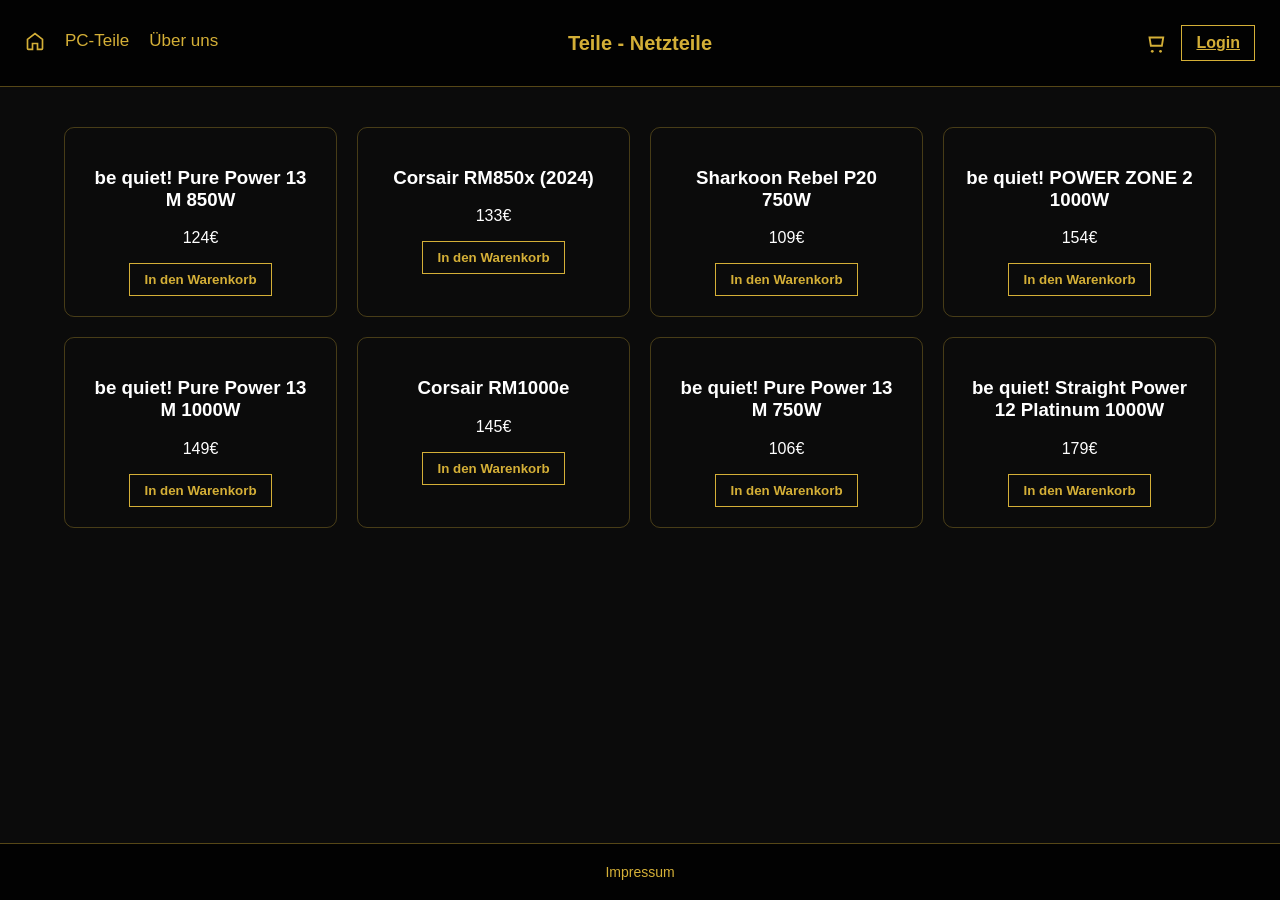
<file: powerSupply.html>
<!DOCTYPE html>
<html>
<head>
    <meta charset="UTF-8">
    <title>PerfectBuild</title>
    <link rel="stylesheet" href="style.css">
</head>

<body>

    <header class="topbar">
         <nav class="menu">
            <a href="index.html" class="home-btn">
             <svg width="20" height="20" viewBox="0 0 24 24" fill="none">
              <path d="M3 10L12 3l9 7v11a1 1 0 0 1-1 1h-5v-7H9v7H4a1 1 0 0 1-1-1V10z"
                       stroke="#d4af37" stroke-width="2"/>
             </svg>
            </a>
            <a href="parts.html">PC-Teile</a>
            <a href="about.html">Über uns</a>
            
        </nav>

        <nav class="page">
            <a href="#">Teile - Netzteile</a>   
        </nav>
          
         <div class="right-actions">
          <a href="cart.html" class="cart-btn">
           <svg width="22" height="22" viewBox="0 0 24 24" fill="none">
            <path d="M6 6h15l-1.5 9h-12z" stroke="#d4af37" stroke-width="2"/>
            <circle cx="9" cy="21" r="1.5" fill="#d4af37"/>
            <circle cx="18" cy="21" r="1.5" fill="#d4af37"/>
           </svg>
         </a>

    <a href="login.html" class="login-btn">Login</a>
</div>
    </header>

    <div class="parts-wrapper">

    <div class="parts-grid-products">

        <div class="part-item">
            <h3>be quiet! Pure Power 13 M 850W</h3>
            <p>124€</p>
            <button class="login-btn">In den Warenkorb</button>
        </div>

        <div class="part-item">
            <h3>Corsair RM850x (2024)</h3>
            <p>133€</p>
            <button class="login-btn">In den Warenkorb</button>
        </div>

        <div class="part-item">
            <h3>Sharkoon Rebel P20 750W</h3>
            <p>109€</p>
            <button class="login-btn">In den Warenkorb</button>
        </div>

        <div class="part-item">
            <h3>be quiet! POWER ZONE 2 1000W</h3>
            <p>154€</p>
            <button class="login-btn">In den Warenkorb</button>
        </div>

        <div class="part-item">
            <h3>be quiet! Pure Power 13 M 1000W</h3>
            <p>149€</p>
            <button class="login-btn">In den Warenkorb</button>
        </div>

        <div class="part-item">
            <h3>Corsair RM1000e</h3>
            <p>145€</p>
            <button class="login-btn">In den Warenkorb</button>
        </div>

        <div class="part-item">
            <h3>be quiet! Pure Power 13 M 750W</h3>
            <p>106€</p>
            <button class="login-btn">In den Warenkorb</button>
        </div>

        <div class="part-item">
            <h3>be quiet! Straight Power 12 Platinum 1000W</h3>
            <p>179€</p>
            <button class="login-btn">In den Warenkorb</button>
        </div>

    </div>

</div>

    <footer class="footer">
    <a href="imprint.html">Impressum</a>
</footer>

</body>
</html>
</file>
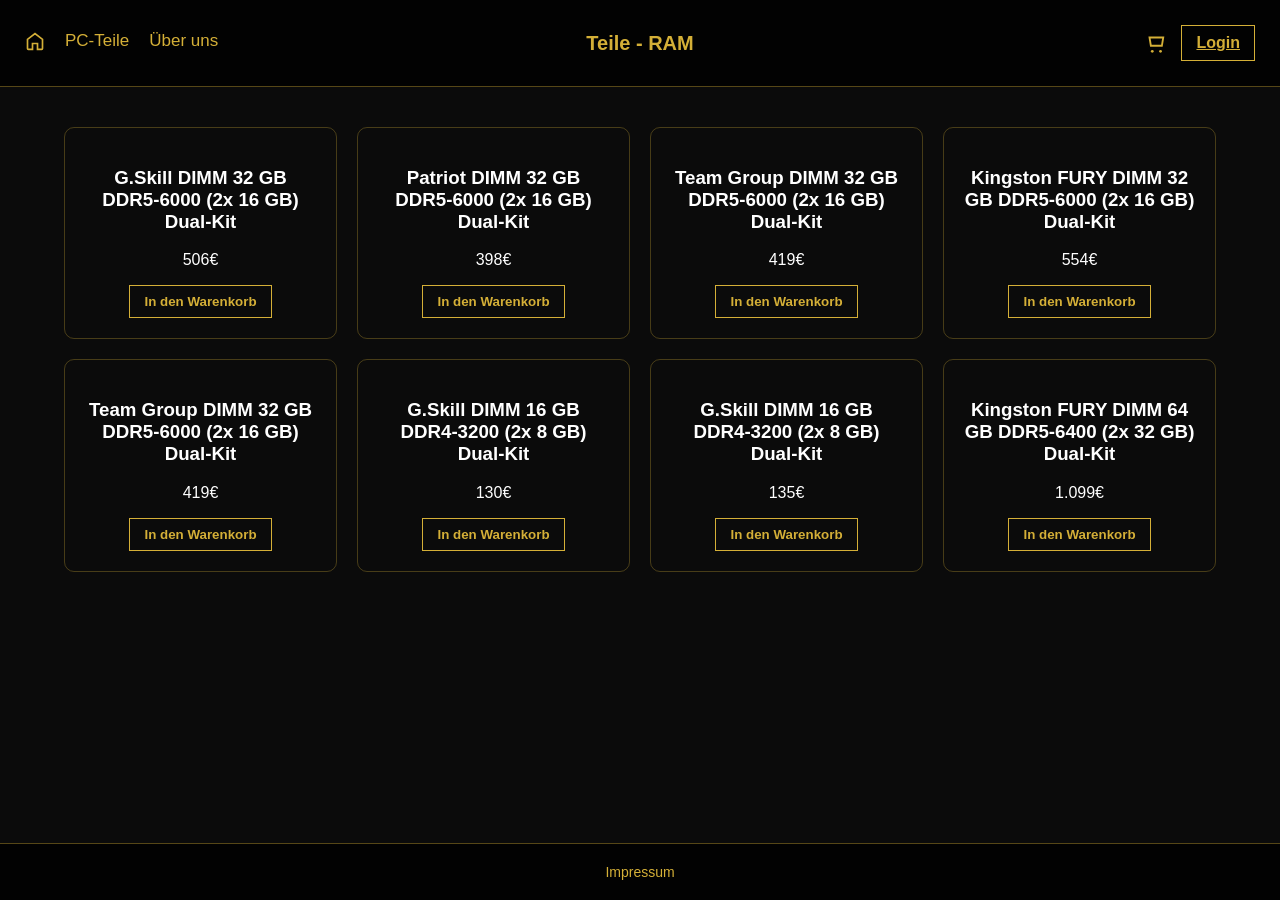
<file: ram.html>
<!DOCTYPE html>
<html>
<head>
    <meta charset="UTF-8">
    <title>PerfectBuild</title>
    <link rel="stylesheet" href="style.css">
</head>

<body>

    <header class="topbar">
         <nav class="menu">
            <a href="index.html" class="home-btn">
             <svg width="20" height="20" viewBox="0 0 24 24" fill="none">
              <path d="M3 10L12 3l9 7v11a1 1 0 0 1-1 1h-5v-7H9v7H4a1 1 0 0 1-1-1V10z"
                       stroke="#d4af37" stroke-width="2"/>
             </svg>
            </a>
            <a href="parts.html">PC-Teile</a>
            <a href="about.html">Über uns</a>
            
        </nav>

        <nav class="page">
            <a href="#">Teile - RAM</a>   
        </nav>
          
         <div class="right-actions">
          <a href="cart.html" class="cart-btn">
           <svg width="22" height="22" viewBox="0 0 24 24" fill="none">
            <path d="M6 6h15l-1.5 9h-12z" stroke="#d4af37" stroke-width="2"/>
            <circle cx="9" cy="21" r="1.5" fill="#d4af37"/>
            <circle cx="18" cy="21" r="1.5" fill="#d4af37"/>
           </svg>
         </a>

    <a href="login.html" class="login-btn">Login</a>
</div>
    </header>

    <div class="parts-wrapper">

    <div class="parts-grid-products">

        <div class="part-item">
            <h3>G.Skill DIMM 32 GB DDR5-6000 (2x 16 GB) Dual-Kit</h3>
            <p>506€</p>
            <button class="login-btn">In den Warenkorb</button>
        </div>

        <div class="part-item">
            <h3>Patriot DIMM 32 GB DDR5-6000 (2x 16 GB) Dual-Kit</h3>
            <p>398€</p>
            <button class="login-btn">In den Warenkorb</button>
        </div>

        <div class="part-item">
            <h3>Team Group DIMM 32 GB DDR5-6000 (2x 16 GB) Dual-Kit</h3>
            <p>419€</p>
            <button class="login-btn">In den Warenkorb</button>
        </div>

        <div class="part-item">
            <h3>Kingston FURY DIMM 32 GB DDR5-6000 (2x 16 GB) Dual-Kit</h3>
            <p>554€</p>
            <button class="login-btn">In den Warenkorb</button>
        </div>

        <div class="part-item">
            <h3>Team Group DIMM 32 GB DDR5-6000 (2x 16 GB) Dual-Kit</h3>
            <p>419€</p>
            <button class="login-btn">In den Warenkorb</button>
        </div>

        <div class="part-item">
            <h3>G.Skill DIMM 16 GB DDR4-3200 (2x 8 GB) Dual-Kit</h3>
            <p>130€</p>
            <button class="login-btn">In den Warenkorb</button>
        </div>

        <div class="part-item">
            <h3>G.Skill DIMM 16 GB DDR4-3200 (2x 8 GB) Dual-Kit</h3>
            <p>135€</p>
            <button class="login-btn">In den Warenkorb</button>
        </div>

        <div class="part-item">
            <h3>Kingston FURY DIMM 64 GB DDR5-6400 (2x 32 GB) Dual-Kit</h3>
            <p>1.099€</p>
            <button class="login-btn">In den Warenkorb</button>
        </div>

    </div>

</div>

<footer class="footer">
    <a href="imprint.html">Impressum</a>
</footer>

</body>
</html>
</file>
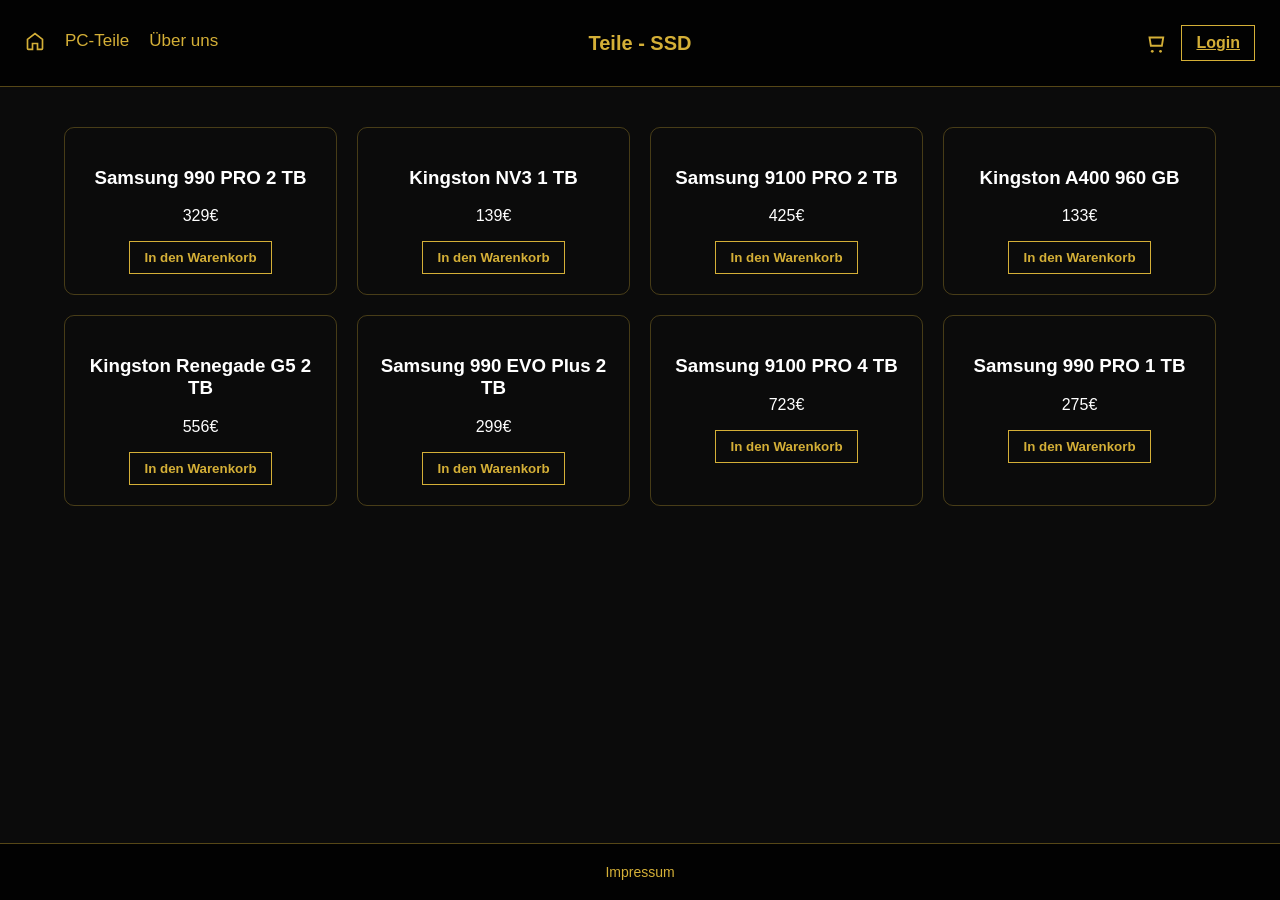
<file: ssd.html>
<!DOCTYPE html>
<html>
<head>
    <meta charset="UTF-8">
    <title>PerfectBuild</title>
    <link rel="stylesheet" href="style.css">
</head>

<body>

    <header class="topbar">
         <nav class="menu">
            <a href="index.html" class="home-btn">
             <svg width="20" height="20" viewBox="0 0 24 24" fill="none">
              <path d="M3 10L12 3l9 7v11a1 1 0 0 1-1 1h-5v-7H9v7H4a1 1 0 0 1-1-1V10z"
                       stroke="#d4af37" stroke-width="2"/>
             </svg>
            </a>
            <a href="parts.html">PC-Teile</a>
            <a href="about.html">Über uns</a>
            
        </nav>

        <nav class="page">
            <a href="#">Teile - SSD</a>   
        </nav>
          
         <div class="right-actions">
          <a href="cart.html" class="cart-btn">
           <svg width="22" height="22" viewBox="0 0 24 24" fill="none">
            <path d="M6 6h15l-1.5 9h-12z" stroke="#d4af37" stroke-width="2"/>
            <circle cx="9" cy="21" r="1.5" fill="#d4af37"/>
            <circle cx="18" cy="21" r="1.5" fill="#d4af37"/>
           </svg>
         </a>

    <a href="login.html" class="login-btn">Login</a>
</div>
    </header>

        <div class="parts-wrapper">

    <div class="parts-grid-products">

        <div class="part-item">
            <h3>Samsung 990 PRO 2 TB</h3>
            <p>329€</p>
            <button class="login-btn">In den Warenkorb</button>
        </div>

        <div class="part-item">
            <h3>Kingston NV3 1 TB</h3>
            <p>139€</p>
            <button class="login-btn">In den Warenkorb</button>
        </div>

        <div class="part-item">
            <h3>Samsung 9100 PRO 2 TB</h3>
            <p>425€</p>
            <button class="login-btn">In den Warenkorb</button>
        </div>

        <div class="part-item">
            <h3>Kingston A400 960 GB</h3>
            <p>133€</p>
            <button class="login-btn">In den Warenkorb</button>
        </div>

        <div class="part-item">
            <h3>Kingston Renegade G5 2 TB</h3>
            <p>556€</p>
            <button class="login-btn">In den Warenkorb</button>
        </div>

        <div class="part-item">
            <h3>Samsung 990 EVO Plus 2 TB</h3>
            <p>299€</p>
            <button class="login-btn">In den Warenkorb</button>
        </div>

        <div class="part-item">
            <h3>Samsung 9100 PRO 4 TB</h3>
            <p>723€</p>
            <button class="login-btn">In den Warenkorb</button>
        </div>

        <div class="part-item">
            <h3>Samsung 990 PRO 1 TB</h3>
            <p>275€</p>
            <button class="login-btn">In den Warenkorb</button>
        </div>

    </div>

</div>

<footer class="footer">
    <a href="imprint.html">Impressum</a>
</footer>

</body>
</html>
</file>
<file: style.css>
body {
    background-color: #0b0b0b;
    margin: 0;
    font-family: Arial, sans-serif;

    min-height: 100vh;
    display: flex;
    flex-direction: column;
}

.topbar {
     display: flex;
    justify-content: space-between;
    align-items: center;

    padding: 25px 25px;

    background: rgba(0, 0, 0, 0.8);
    backdrop-filter: blur(8px);

    border-bottom: 1px solid rgba(212, 175, 55, 0.4);
}

.menu {
    display: flex;
    gap: 20px;
}

.menu a {
    color: #d4af37;
    text-decoration: none;
    font-size: 17px;
    transition: 0.3s;
}

.menu a:hover {
    color: white;
}

.page {
    position: absolute;
    left: 50%;
    transform: translateX(-50%);
}

.page a{
    color: #d4af37;
    font-weight: bold;
    text-align: center;
    text-decoration: none;
    font-size: 20px;
}

.right-actions {
    display: flex;
    align-items: center;
    gap: 15px;
}

.cart-btn {
    display: flex;
    align-items: center;
}

.cart-btn svg {
    transition: 0.3s;
}

.cart-btn:hover svg {
    transform: scale(1.1);
}

.login-btn {
    display: inline-block;
    background: transparent;
    border: 1px solid #d4af37;
    color: #d4af37;
    padding: 8px 14px;
    cursor: pointer;
    font-weight: bold;
}

.login-btn:hover {
    background-color: #d4af37;
    color: #0b0b0b;

}

.container {
      margin: 0 0 60px 0;

      height: 900px;
    display: flex;
    flex-direction: column;
    justify-content: center;
    align-items: center;

    background-image: linear-gradient(
    rgba(0, 0, 0, 0.6),
    rgba(0, 0, 0, 0.6)
    ),
    url("https://images.unsplash.com/photo-1603481588273-2f908a9a7a1b?fm=jpg&q=60&w=3000&auto=format&fit=crop&ixlib=rb-4.1.0&ixid=M3wxMjA3fDB8MHxzZWFyY2h8NHx8Z2FtaW5nJTIwc2V0dXB8ZW58MHx8MHx8fDA%3D");
    background-size: cover;
    background-position: center top;
    backdrop-filter: blur(10px);

    border: 1px solid rgba(212, 175, 55, 0.4);

    border-radius: 0;

    text-align: center;
}

.container h1 {
    color: #ffffff;
    font-size: 3rem;
    letter-spacing: 2px;
    margin: 0;
}

.container h2 {
    color: #ffffff;
    margin-top: 10px;
}

.container p {
  color: #ffffff;
    text-align: center;
    text-decoration: none;
    font-size: 17px;
}

.about-links a {
    text-decoration: none;
    color: #d4af37;
}

#configure{

background: rgba(0, 0, 0, 0.56);

}

.parts-wrapper {
    flex: 1;

    width: 90%;
    max-width: 1200px;
    margin: 40px auto;

    display: flex;
    flex-direction: column;
}

.parts-grid {
    display: grid;
    grid-template-columns: repeat(2, 1fr);
    gap: 20px;

    margin-bottom: 60px;
}

.text-box {
    background: rgba(0, 0, 0, 0.6);
    padding: 10px;
    border-radius: 8px;
}

.part-card {
      display: block;
    text-decoration: none;
    padding: 20px;
    color: #d4af37;
    font-size: 18px;
    text-align: center;
    font-weight: bold;
    background-image: linear-gradient(
        rgba(0, 0, 0, 0.8),
        rgba(0, 0, 0, 0.8)
    ),
    url("dein-bild.jpg");

    background-size: cover;
    background-position: center;

    border: 1px solid rgba(212, 175, 55, 0.4);
    border-radius: 10px;
}


.card-cases {
    background-image: url("https://images.unsplash.com/photo-1618339220157-daa2cd9ade56?q=80&w=870&auto=format&fit=crop&ixlib=rb-4.1.0&ixid=M3wxMjA3fDB8MHxwaG90by1wYWdlfHx8fGVufDB8fHx8fA%3D%3D");
}
.card-cpu {
    background-image: url("https://cdn.pixabay.com/photo/2019/12/16/12/30/cpu-4699260_1280.jpg");
}

.card-gpu {
    background-image: url("https://cdn.pixabay.com/photo/2020/06/07/00/07/computer-5268574_1280.jpg");
}

.card-ram {
    background-image: url("https://cdn.pixabay.com/photo/2019/12/18/15/40/memory-4704236_1280.jpg");
}

.card-ssd {
    background-image: url("https://cdn.pixabay.com/photo/2021/08/22/11/12/m-6564855_1280.png");
}

.card-mainboard {
    background-image: url("https://cdn.pixabay.com/photo/2020/03/13/13/19/button-4927935_1280.jpg");
}

.card-powerSupply {
    background-image: url("https://images.unsplash.com/photo-1716062890647-60feae0609d0?q=80&w=1374&auto=format&fit=crop&ixlib=rb-4.1.0&ixid=M3wxMjA3fDB8MHxwaG90by1wYWdlfHx8fGVufDB8fHx8fA%3D%3D");
}

.card-accesories {
    background-image: url("https://cdn.pixabay.com/photo/2021/01/03/14/01/computer-5884613_1280.jpg");
}

@media (max-width: 768px) {
    .parts-grid {
        grid-template-columns: 1fr;
    }
}

.footer {
    margin-top: auto;
    padding: 20px;

    display: flex;
    justify-content: center;

    background: rgba(0, 0, 0, 0.8);
    backdrop-filter: blur(8px);

    border-top: 1px solid rgba(212, 175, 55, 0.4);
}

.footer a {
    color: #d4af37;
    text-decoration: none;
    font-size: 14px;
    transition: 0.3s;
}

.footer a:hover {
    color: white;
}

.imprint {
    max-width: 800px;
    margin: 40px auto;
    padding: 20px;

    color: white;
    line-height: 1.6;
}

.parts-grid-products {
    display: grid;
    grid-template-columns: repeat(auto-fit, minmax(250px, 1fr));
    gap: 20px;
}

.part-item {
    background-image: linear-gradient
    rgba(0, 0, 0, 0.6),
    rgba(0, 0, 0, 0.6);
    padding: 20px;
    border-radius: 10px;
    border: 1px solid rgba(212, 175, 55, 0.3);
    text-align: center;
    color: white;
    transition: 0.3s;
}

.part-item:hover {
    transform: translateY(-5px);
    border-color: #d4af37;
}

.login-container {
    height: 80vh;
    justify-content: center;
    gap: 15px;
}

.input-field {
    width: 280px;
    padding: 12px;

    border-radius: 6px;
    border: 1px solid rgba(212, 175, 55, 0.4);

    background: rgba(255, 255, 255, 0.05);
    color: white;

    font-size: 14px;
    outline: none;
}

.input-field:focus {
    border-color: #d4af37;
    box-shadow: 0 0 8px rgba(212, 175, 55, 0.4);
}

.login-submit {
    width: 280px;
}

.cart-wrapper {
    width: 90%;
    max-width: 1200px;
    margin: 40px auto;

    display: flex;
    gap: 20px;
    align-items: flex-start;
}

.cart-items {
    flex: 2;

    display: flex;
    flex-direction: column;
    gap: 15px;
}

.cart-summary {
    flex: 1;

    background: rgba(0, 0, 0, 0.6);
    border: 1px solid rgba(212, 175, 55, 0.4);
    border-radius: 10px;

    padding: 20px;
    color: white;

    position: sticky;
    top: 20px;
}

.cart-item {
    background: rgba(0, 0, 0, 0.6);
    border: 1px solid rgba(212, 175, 55, 0.3);
    border-radius: 10px;

    padding: 15px;
    color: #d4af37;
}

.cart-item:hover {
    border-color: #d4af37;
    transform: translateX(5px);
    transition: 0.3s;
}
</file>
